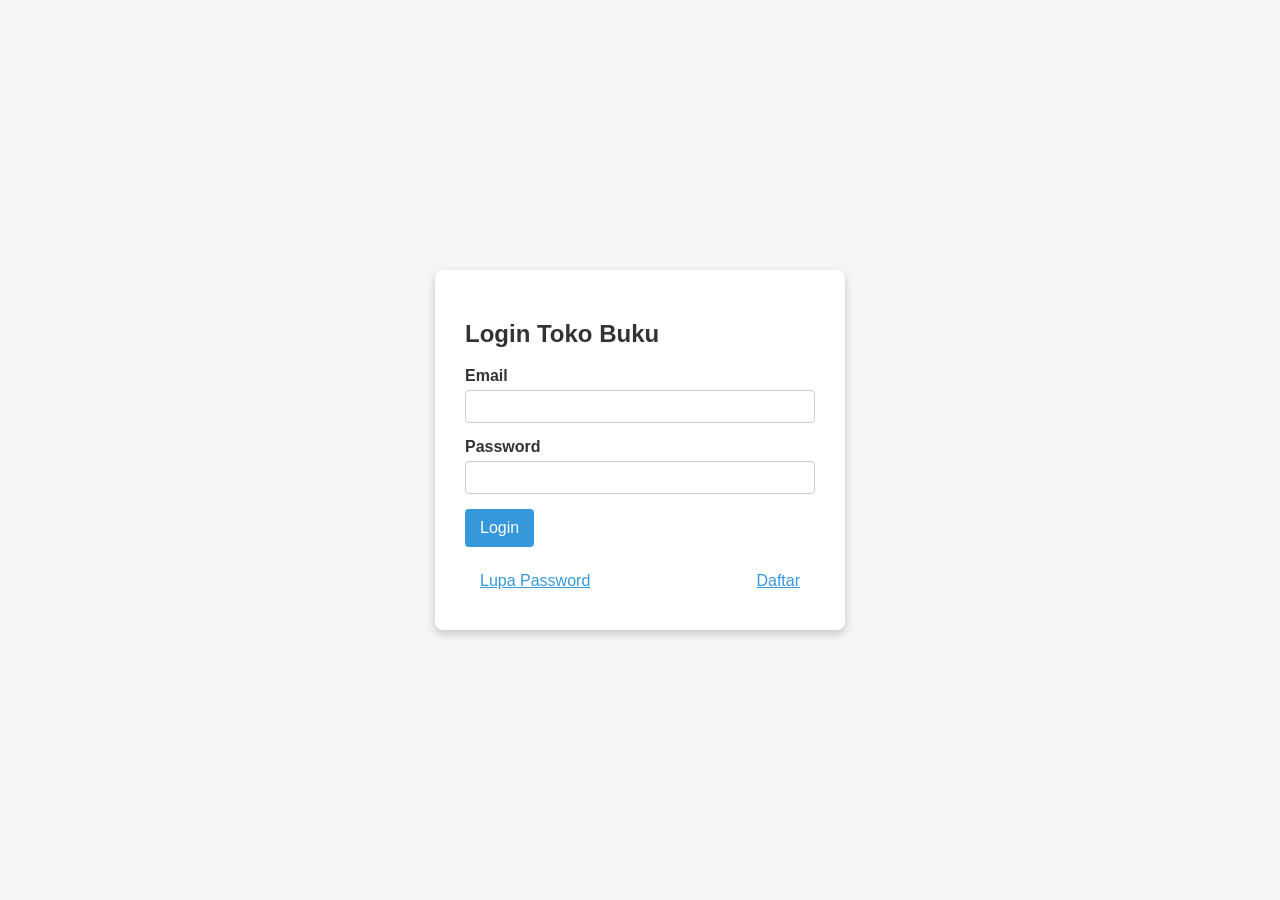
<file: Web1UTS/index.html>
<!DOCTYPE html>
<html lang="id">
<head>
    <meta charset="UTF-8">
    <meta name="viewport" content="width=device-width, initial-scale=1.0">
    <title>Login - Toko Buku Online</title>
    <link rel="stylesheet" href="css/style.css">
</head>
<body class="login-page">
    <main class="login-container">
        <h2>Login Toko Buku</h2>
        <form onsubmit="handleLogin(event)">
            <div class="form-group">
                <label for="email">Email</label>
                <input type="email" id="email" required>
            </div>
            <div class="form-group">
                <label for="password">Password</label>
                <input type="password" id="password" required>
            </div>
            <button type="submit" class="btn btn-primary">Login</button>
        </form>
        <div class="login-actions">
            <button class="btn btn-link" onclick="openModal('modal-lupa')">Lupa Password</button>
            <button class="btn btn-link" onclick="openModal('modal-daftar')">Daftar</button>
        </div>
    </main>

    <!-- Modal Lupa Password -->
    <div id="modal-lupa" class="modal">
        <div class="modal-content">
            <span class="close" onclick="closeModal('modal-lupa')">×</span>
            <h3>Lupa Password</h3>
            <p>Masukkan email Anda untuk mereset password.</p>
            <input type="email" placeholder="Email Anda" class="form-control">
            <button class="btn btn-primary" onclick="closeModal('modal-lupa')">Kirim Instruksi</button>
        </div>
    </div>

    <!-- Modal Daftar -->
    <div id="modal-daftar" class="modal">
        <div class="modal-content">
            <span class="close" onclick="closeModal('modal-daftar')">×</span>
            <h3>Daftar Akun Baru</h3>
            <input type="text" placeholder="Nama Lengkap" class="form-control">
            <input type="email" placeholder="Email" class="form-control">
            <input type="password" placeholder="Password" class="form-control">
            <button class="btn btn-primary" onclick="closeModal('modal-daftar')">Daftar Sekarang</button>
        </div>
    </div>

    <script src="js/data.js"></script>
    <script src="js/script.js"></script>
</body>
</html>
</file>
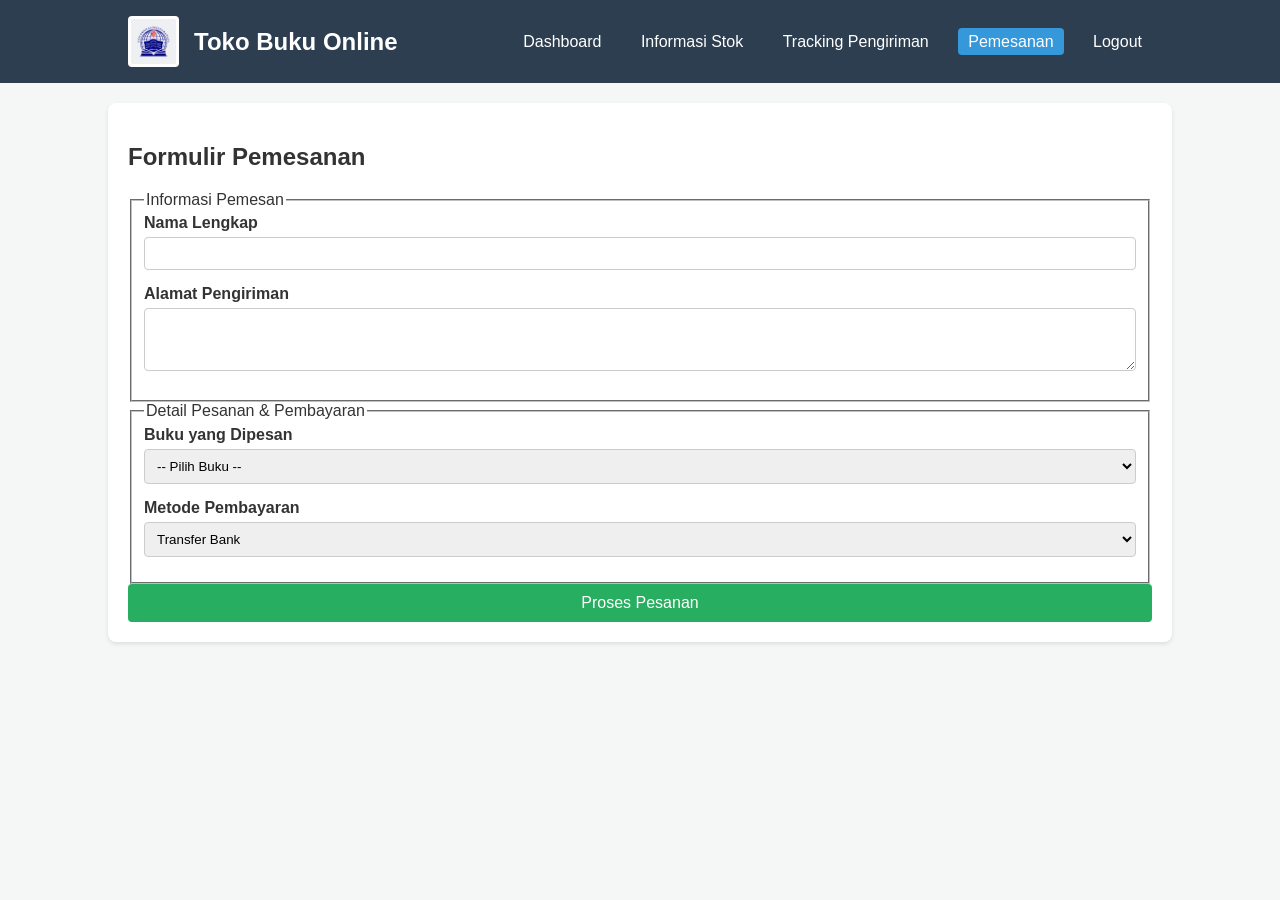
<file: Web1UTS/checkout.html>
<!DOCTYPE html>
<html lang="id">
<head>
    <meta charset="UTF-8">
    <meta name="viewport" content="width=device-width, initial-scale=1.0">
    <title>Pemesanan - Toko Buku Online</title>
    <link rel="stylesheet" href="css/style.css">
</head>
<body>
    <header class="navbar">
        <!-- Tambahkan brand-container ini -->
        <div class="brand-container">
            <img src="assets/logo-universitas-pelita-bangsa-upb-png-svg.webp" alt="Logo UPB" class="navbar-logo">
            <h1>Toko Buku Online</h1>
        </div>
        <nav>
            <a href="dashboard.html">Dashboard</a>
            <a href="stok.html">Informasi Stok</a>
            <a href="tracking.html">Tracking Pengiriman</a>
            <a href="checkout.html" class="active">Pemesanan</a>
            <a href="index.html">Logout</a>
        </nav>
    </header>
    <main class="container">
        <h2>Formulir Pemesanan</h2>
        <form onsubmit="prosesPemesanan(event)" class="checkout-form">
            <fieldset>
                <legend>Informasi Pemesan</legend>
                <div class="form-group">
                    <label>Nama Lengkap</label>
                    <input type="text" required>
                </div>
                <div class="form-group">
                    <label>Alamat Pengiriman</label>
                    <textarea rows="3" required></textarea>
                </div>
            </fieldset>

            <fieldset>
                <legend>Detail Pesanan & Pembayaran</legend>
                <div class="form-group">
                    <label>Buku yang Dipesan</label>
                    <select id="pilihan-buku" required>
                        <option value="">-- Pilih Buku --</option>
                        <!-- Opsi dirender via JS -->
                    </select>
                </div>
                <div class="form-group">
                    <label>Metode Pembayaran</label>
                    <select required>
                        <option value="transfer">Transfer Bank</option>
                        <option value="ewallet">E-Wallet</option>
                        <option value="cod">Cash on Delivery</option>
                    </select>
                </div>
            </fieldset>
            <button type="submit" class="btn btn-success">Proses Pesanan</button>
        </form>
    </main>

    <script src="js/data.js"></script>
    <script src="js/script.js"></script>
</body>
</html>
</file>
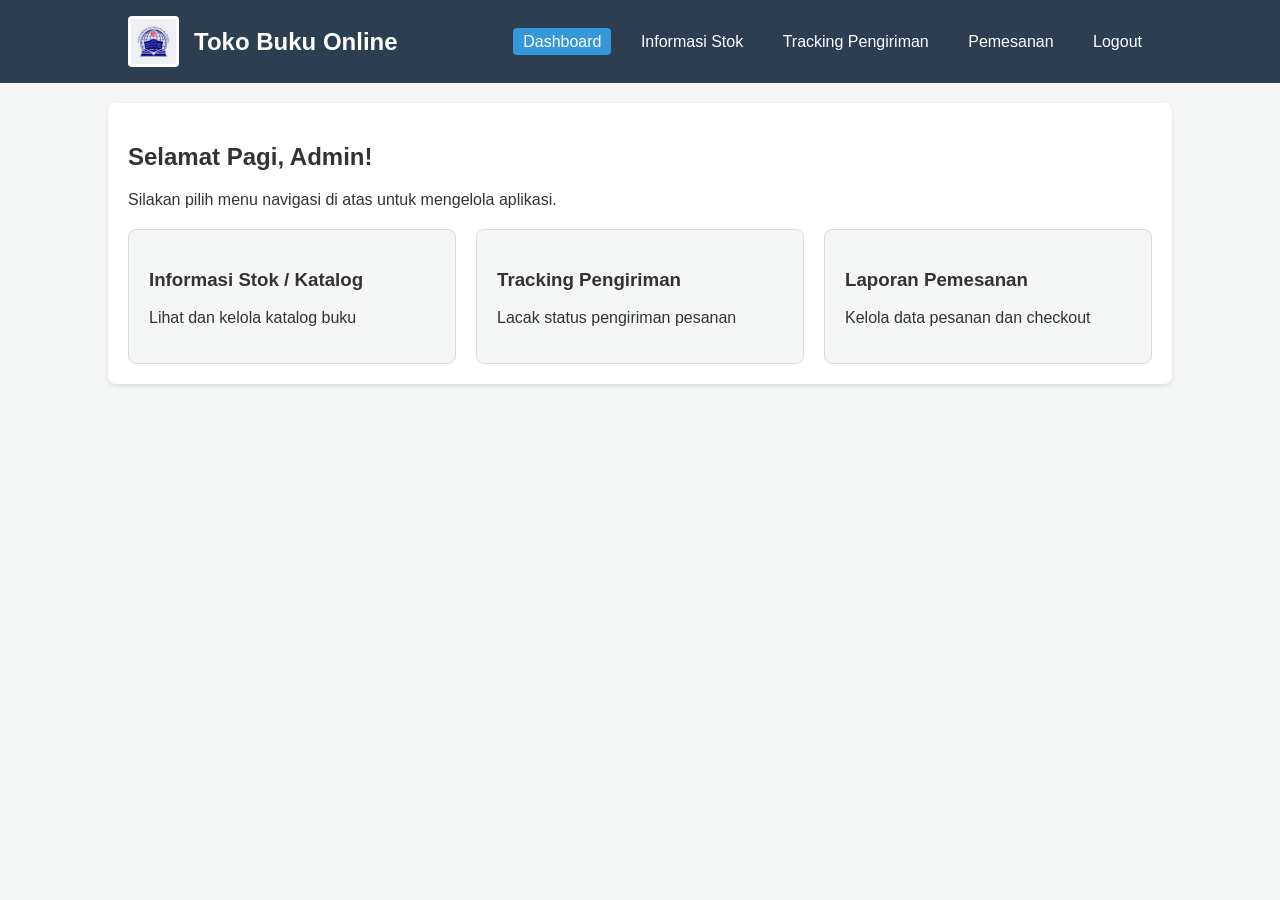
<file: Web1UTS/dashboard.html>
<!DOCTYPE html>
<html lang="id">
<head>
    <meta charset="UTF-8">
    <meta name="viewport" content="width=device-width, initial-scale=1.0">
    <title>Dashboard - Toko Buku Online</title>
    <link rel="stylesheet" href="css/style.css">
</head>
<body>
    <header class="navbar">
        <!-- Tambahkan brand-container ini -->
        <div class="brand-container">
            <img src="assets/logo-universitas-pelita-bangsa-upb-png-svg.webp" alt="Logo UPB" class="navbar-logo">
            <h1>Toko Buku Online</h1>
        </div>
        
        <nav>
            <a href="dashboard.html" class="active">Dashboard</a>
            <a href="stok.html">Informasi Stok</a>
            <a href="tracking.html">Tracking Pengiriman</a>
            <a href="checkout.html">Pemesanan</a>
            <a href="index.html">Logout</a>
        </nav>
    </header>
        
    </header>
    <main class="container">
        <h2 id="greeting">Selamat Datang</h2>
        <p>Silakan pilih menu navigasi di atas untuk mengelola aplikasi.</p>
        
        <div class="menu-grid">
            <a href="stok.html" class="card">
                <h3>Informasi Stok / Katalog</h3>
                <p>Lihat dan kelola katalog buku</p>
            </a>
            <a href="tracking.html" class="card">
                <h3>Tracking Pengiriman</h3>
                <p>Lacak status pengiriman pesanan</p>
            </a>
            <a href="checkout.html" class="card">
                <h3>Laporan Pemesanan</h3>
                <p>Kelola data pesanan dan checkout</p>
            </a>
        </div>
    </main>

    <script src="js/data.js"></script>
    <script src="js/script.js"></script>
</body>
</html>
</file>
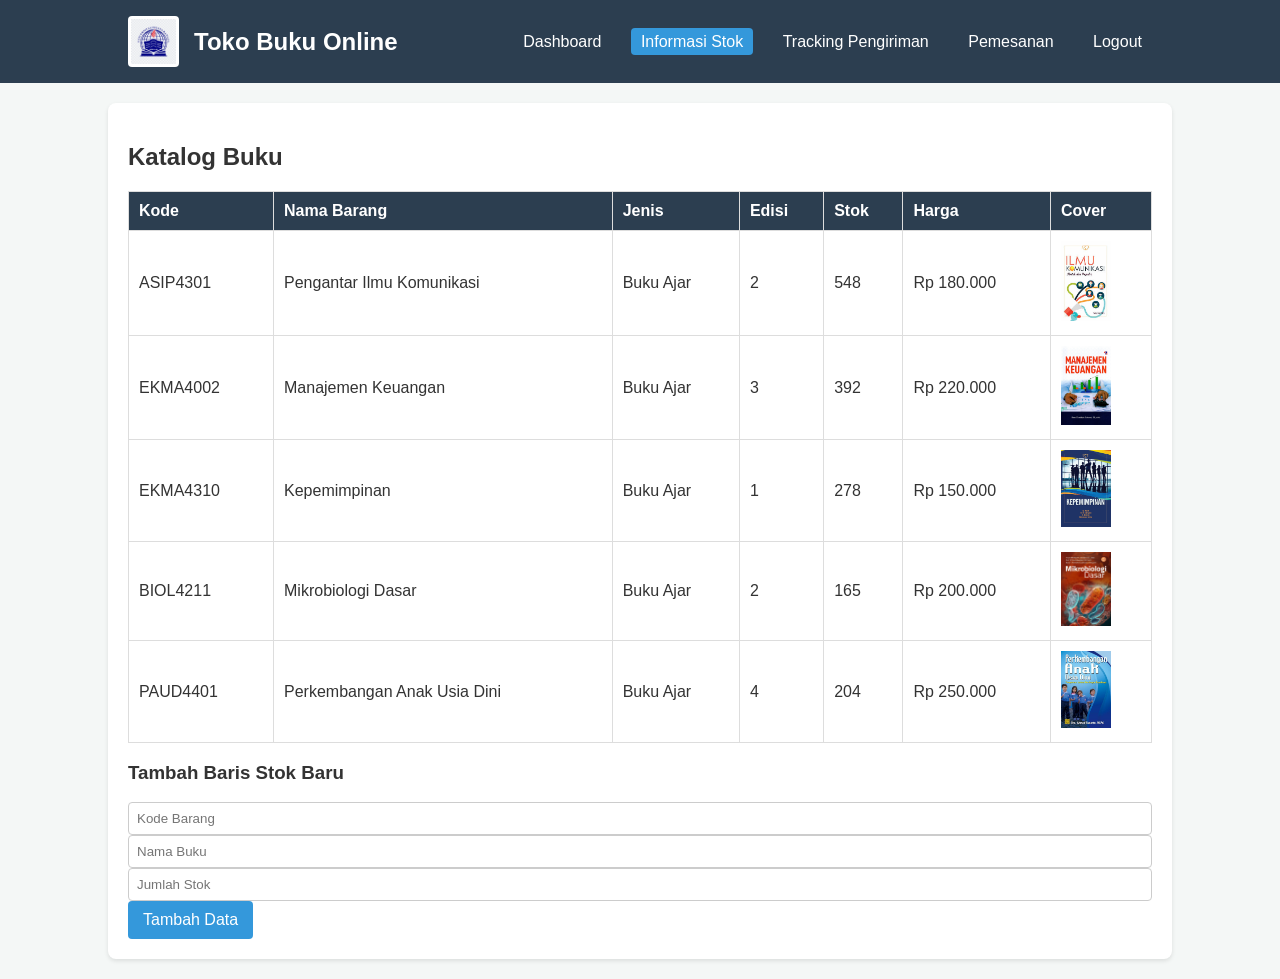
<file: Web1UTS/stok.html>
<!DOCTYPE html>
<html lang="id">
<head>
    <meta charset="UTF-8">
    <meta name="viewport" content="width=device-width, initial-scale=1.0">
    <title>Informasi Stok - Toko Buku Online</title>
    <link rel="stylesheet" href="css/style.css">
</head>
<body>
    <header class="navbar">
        <!-- Tambahkan brand-container ini -->
        <div class="brand-container">
            <img src="assets/logo-universitas-pelita-bangsa-upb-png-svg.webp" alt="Logo UPB" class="navbar-logo">
            <h1>Toko Buku Online</h1>
        </div>
        <nav>
            <a href="dashboard.html">Dashboard</a>
            <a href="stok.html" class="active">Informasi Stok</a>
            <a href="tracking.html">Tracking Pengiriman</a>
            <a href="checkout.html">Pemesanan</a>
            <a href="index.html">Logout</a>
        </nav>
    </header>
    <main class="container">
        <h2>Katalog Buku</h2>
        <table class="data-table">
            <thead>
                <tr>
                    <th>Kode</th>
                    <th>Nama Barang</th>
                    <th>Jenis</th>
                    <th>Edisi</th>
                    <th>Stok</th>
                    <th>Harga</th>
                    <th>Cover</th>
                </tr>
            </thead>
            <tbody id="stok-body">
                <!-- Data dirender melalui script.js -->
            </tbody>
        </table>

        <section class="add-stok-section">
            <h3>Tambah Baris Stok Baru</h3>
            <form id="form-tambah-stok">
                <div class="form-row">
                    <input type="text" id="new-kode" placeholder="Kode Barang" required>
                    <input type="text" id="new-nama" placeholder="Nama Buku" required>
                    <input type="number" id="new-stok" placeholder="Jumlah Stok" required>
                    <button type="submit" class="btn btn-primary">Tambah Data</button>
                </div>
            </form>
        </section>
    </main>

    <script src="js/data.js"></script>
    <script src="js/script.js"></script>
</body>
</html>
</file>
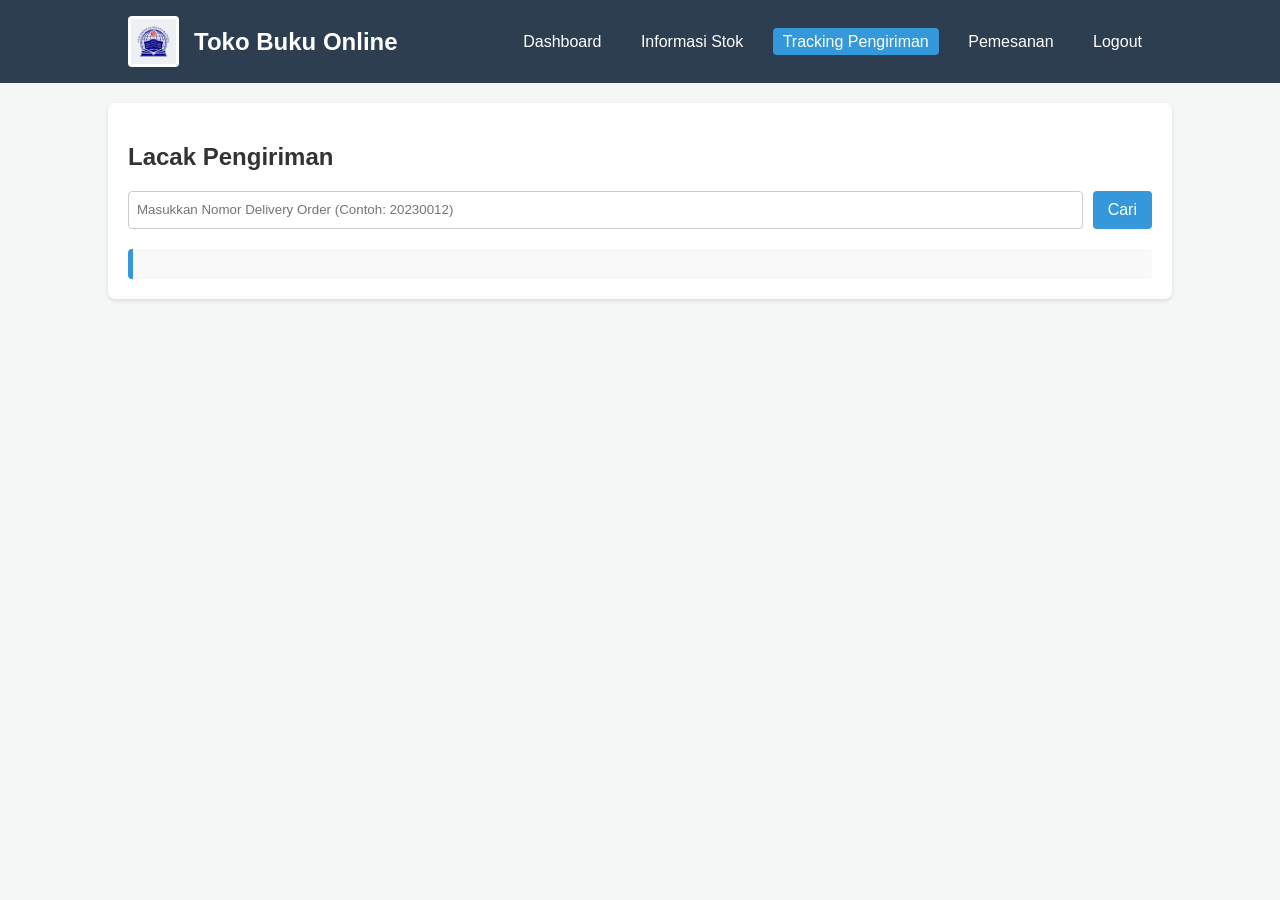
<file: Web1UTS/tracking.html>
<!DOCTYPE html>
<html lang="id">
<head>
    <meta charset="UTF-8">
    <meta name="viewport" content="width=device-width, initial-scale=1.0">
    <title>Tracking Pengiriman - Toko Buku Online</title>
    <link rel="stylesheet" href="css/style.css">
</head>
<body>
    <header class="navbar">
        <!-- Tambahkan brand-container ini -->
        <div class="brand-container">
            <img src="assets/logo-universitas-pelita-bangsa-upb-png-svg.webp" alt="Logo UPB" class="navbar-logo">
            <h1>Toko Buku Online</h1>
        </div>
        <nav>
            <a href="dashboard.html">Dashboard</a>
            <a href="stok.html">Informasi Stok</a>
            <a href="tracking.html" class="active">Tracking Pengiriman</a>
            <a href="checkout.html">Pemesanan</a>
            <a href="index.html">Logout</a>
        </nav>
    </header>
    <main class="container">
        <h2>Lacak Pengiriman</h2>
        <form onsubmit="cariTracking(event)" class="tracking-search">
            <input type="text" id="nomorDO" placeholder="Masukkan Nomor Delivery Order (Contoh: 20230012)" required>
            <button type="submit" class="btn btn-primary">Cari</button>
        </form>

        <section id="tracking-result" class="tracking-result-box">
            <!-- Hasil pencarian akan ditampilkan di sini oleh JavaScript -->
        </section>
    </main>

    <script src="js/data.js"></script>
    <script src="js/script.js"></script>
</body>
</html>
</file>
<file: Web1UTS/css/style.css>
:root {
    --primary-color: #2c3e50;
    --secondary-color: #3498db;
    --bg-color: #f4f7f6;
    --text-color: #333;
}

body {
    font-family: 'Segoe UI', Tahoma, Geneva, Verdana, sans-serif;
    margin: 0;
    padding: 0;
    background-color: var(--bg-color);
    color: var(--text-color);
}

.container {
    width: 80%;
    margin: 20px auto;
    background: #fff;
    padding: 20px;
    border-radius: 8px;
    box-shadow: 0 2px 4px rgba(0,0,0,0.1);
}

/* Navbar */
.navbar {
    background-color: var(--primary-color);
    color: white;
    padding: 1rem 10%;
    display: flex;
    justify-content: space-between;
    align-items: center;
}
.navbar h1 { margin: 0; font-size: 1.5rem; }
.navbar nav a {
    color: white;
    text-decoration: none;
    margin-left: 15px;
    padding: 5px 10px;
    border-radius: 4px;
}
.navbar nav a:hover, .navbar nav a.active {
    background-color: var(--secondary-color);
}

/* Forms & Buttons */
.form-group { margin-bottom: 15px; }
.form-group label { display: block; margin-bottom: 5px; font-weight: bold; }
input[type="text"], input[type="email"], input[type="password"], input[type="number"], select, textarea {
    width: 100%;
    padding: 8px;
    border: 1px solid #ccc;
    border-radius: 4px;
    box-sizing: border-box;
}
.btn {
    padding: 10px 15px;
    border: none;
    border-radius: 4px;
    cursor: pointer;
    font-size: 1rem;
}
.btn-primary { background-color: var(--secondary-color); color: white; }
.btn-success { background-color: #27ae60; color: white; width: 100%;}
.btn-link { background: none; color: var(--secondary-color); text-decoration: underline; }

/* Login Page Specifics */
.login-page { display: flex; justify-content: center; align-items: center; height: 100vh; }
.login-container { background: white; padding: 30px; border-radius: 8px; box-shadow: 0 4px 10px rgba(0,0,0,0.2); width: 350px; }
.login-actions { display: flex; justify-content: space-between; margin-top: 15px; }

/* Tables */
.data-table { width: 100%; border-collapse: collapse; margin-top: 20px; }
.data-table th, .data-table td { border: 1px solid #ddd; padding: 10px; text-align: left; }
.data-table th { background-color: var(--primary-color); color: white; }

/* Dashboard Cards */
.menu-grid { display: flex; gap: 20px; margin-top: 20px; }
.card {
    flex: 1;
    background: var(--bg-color);
    padding: 20px;
    border-radius: 8px;
    text-decoration: none;
    color: var(--text-color);
    border: 1px solid #ddd;
    transition: transform 0.2s;
}
.card:hover { transform: translateY(-5px); border-color: var(--secondary-color); }

/* Modals */
.modal { display: none; position: fixed; z-index: 1; left: 0; top: 0; width: 100%; height: 100%; background-color: rgba(0,0,0,0.5); }
.modal-content { background-color: #fefefe; margin: 15% auto; padding: 20px; border: 1px solid #888; width: 40%; border-radius: 8px; }
.close { color: #aaa; float: right; font-size: 28px; font-weight: bold; cursor: pointer; }
.close:hover { color: black; }
.form-control { margin-bottom: 10px; }

/* Tracking specific */
.tracking-search { display: flex; gap: 10px; margin-bottom: 20px; }
.tracking-result-box { background: #f9f9f9; padding: 15px; border-left: 5px solid var(--secondary-color); border-radius: 4px; }

/* Styling untuk Logo dan Judul Navbar */
.brand-container {
    display: flex;
    align-items: center;
    gap: 15px; /* Memberi jarak antara logo dan teks */
}

.navbar-logo {
    height: 45px; /* Mengatur tinggi logo agar proporsional dengan header */
    width: auto;
    background-color: #ffffff; /* Memberikan background putih agar logo terlihat kontras di navbar yang gelap */
    padding: 3px;
    border-radius: 4px;
}
</file>
